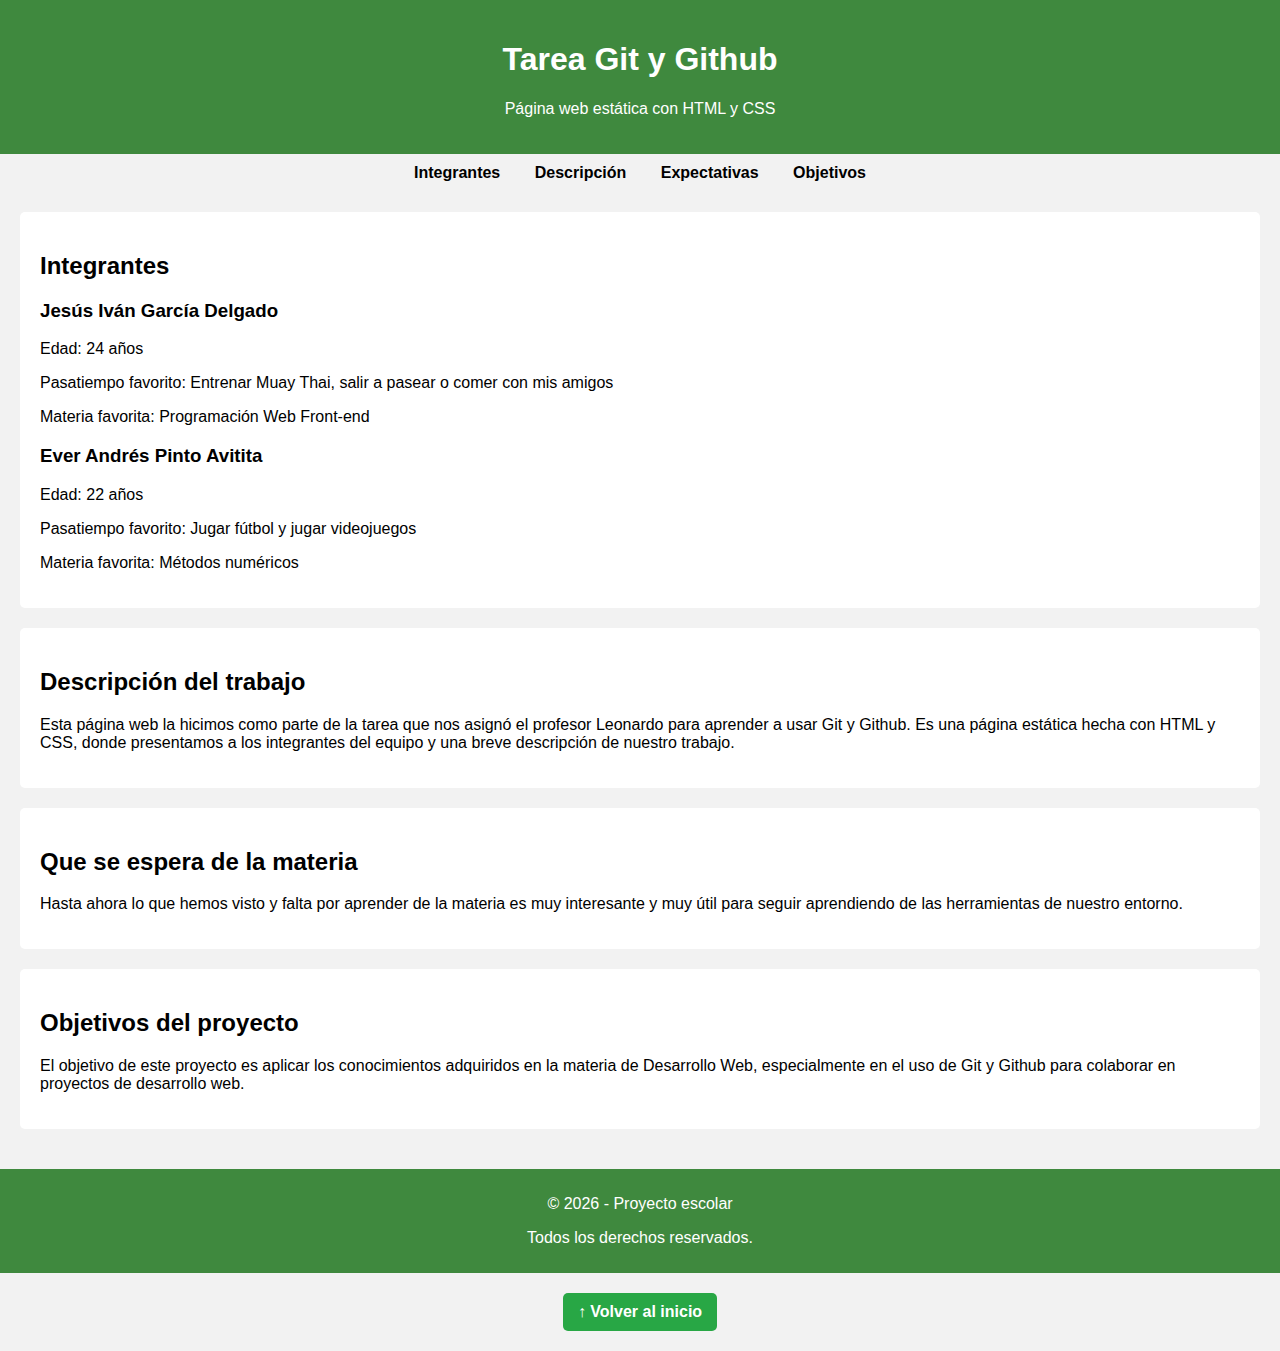
<file: pull_request/index.html>
<!DOCTYPE html>
<html lang="es">
<head>
    <meta charset="UTF-8">
    <title>Página del Equipo</title>
    <link rel="stylesheet" href="styles.css">
</head>
<body>

    <!-- Header con ID para volver arriba -->
    <header id="inicio">
        <h1>Tarea Git y Github</h1>
        <p>Página web estática con HTML y CSS</p>
    </header>

    <!-- Barra de navegación -->
    <nav class="barra-navegacion">
        <a href="#integrantes">Integrantes</a>
        <a href="#descripcion">Descripción</a>
        <a href="#expectativas">Expectativas</a>
        <a href="#objetivos">Objetivos</a>
    </nav>

    <main>

        <section id="integrantes">
            <h2>Integrantes</h2>

            <div class="integrante">
                <h3>Jesús Iván García Delgado</h3>
                <p>Edad: 24 años</p>
                <p>Pasatiempo favorito: Entrenar Muay Thai, salir a pasear o comer con mis amigos</p>
                <p>Materia favorita: Programación Web Front-end</p>
            </div>

            <div class="integrante">
                <h3>Ever Andrés Pinto Avitita</h3>
                <p>Edad: 22 años</p>
                <p>Pasatiempo favorito: Jugar fútbol y jugar videojuegos</p>
                <p>Materia favorita: Métodos numéricos</p>
            </div>
        </section>

        <section id="descripcion">
            <h2>Descripción del trabajo</h2>
            <p>
                Esta página web la hicimos como parte de la tarea que nos asignó el profesor
                Leonardo para aprender a usar Git y Github. Es una página estática 
                hecha con HTML y CSS, donde presentamos a los integrantes del equipo y una breve descripción de nuestro trabajo.
            </p>
        </section>

        <section id="expectativas">
            <h2>Que se espera de la materia</h2>
            <p>
                Hasta ahora lo que hemos visto y falta por aprender de la materia es muy interesante 
                y muy útil para seguir aprendiendo de las herramientas de nuestro entorno.
            </p>
        </section>

        <section id="objetivos">
            <h2>Objetivos del proyecto</h2>
            <p>
                El objetivo de este proyecto es aplicar los conocimientos adquiridos en la materia de Desarrollo Web, 
                especialmente en el uso de Git y Github para colaborar en proyectos de desarrollo web.
            </p>
        </section>

    </main>

    <footer>
        <p>© 2026 - Proyecto escolar</p>
        <div>
            <p>Todos los derechos reservados.</p>
        </div>
    </footer>

    <!-- Botón volver al inicio -->
    <a href="#inicio" class="btn-inicio">↑ Volver al inicio</a>

</body>
</html>
</file>
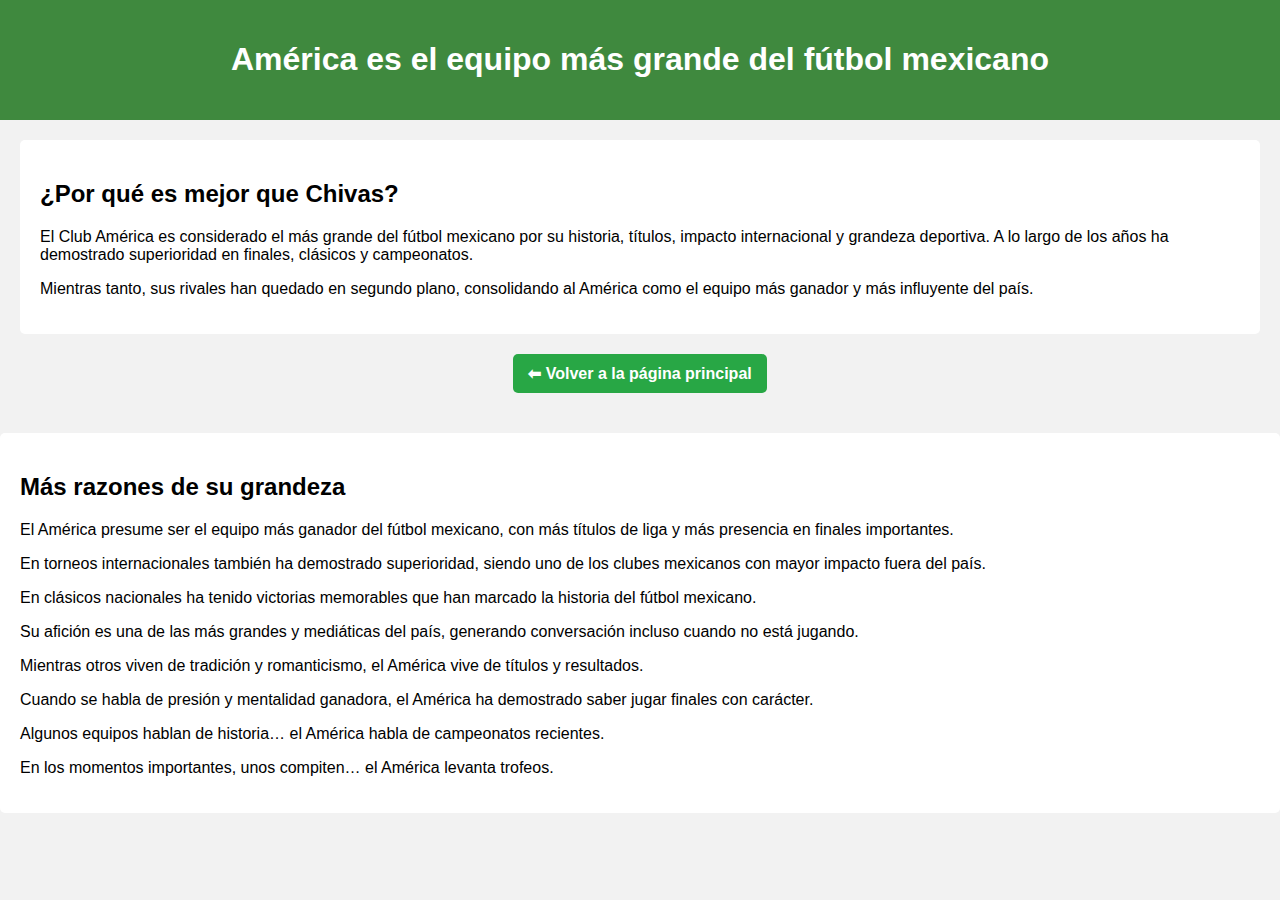
<file: pull_request/index2.html>
<!DOCTYPE html>
<html lang="es">
<head>
    <meta charset="UTF-8">
    <title>América el más grande</title>
    <link rel="stylesheet" href="styles.css">
</head>
<body>

    <header>
        <h1>América es el equipo más grande del fútbol mexicano</h1>
    </header>

    <main>
        <section>
            <h2>¿Por qué es mejor que Chivas?</h2>
            <p>
                El Club América es considerado el más grande del fútbol mexicano
                por su historia, títulos, impacto internacional y grandeza deportiva.
                A lo largo de los años ha demostrado superioridad en finales,
                clásicos y campeonatos.
            </p>

            <p>
                Mientras tanto, sus rivales han quedado en segundo plano,
                consolidando al América como el equipo más ganador
                y más influyente del país.
            </p>
        </section>

        <a href="index.html" class="btn-inicio">⬅ Volver a la página principal</a>
    </main>

<section>
    <h2>Más razones de su grandeza</h2>

    <p>
        El América presume ser el equipo más ganador del fútbol mexicano,
        con más títulos de liga y más presencia en finales importantes.
    </p>

    <p>
        En torneos internacionales también ha demostrado superioridad,
        siendo uno de los clubes mexicanos con mayor impacto fuera del país.
    </p>

    <p>
        En clásicos nacionales ha tenido victorias memorables que han marcado
        la historia del fútbol mexicano.
    </p>

    <p>
        Su afición es una de las más grandes y mediáticas del país,
        generando conversación incluso cuando no está jugando.
    </p>

    <p>
        Mientras otros viven de tradición y romanticismo,
        el América vive de títulos y resultados.
    </p>

    <p>
        Cuando se habla de presión y mentalidad ganadora,
        el América ha demostrado saber jugar finales con carácter.
    </p>

    <p>
    Algunos equipos hablan de historia… 
    el América habla de campeonatos recientes.
</p>

<p>
    En los momentos importantes, unos compiten…
    el América levanta trofeos.
</p>
</section>

</body>
</html>
</file>
<file: pull_request/styles.css>
body {
    font-family: Arial, sans-serif;
    background-color: #f2f2f2;
    margin: 0;
    padding: 0;
}

header {
    background-color:rgb(63, 137, 62);
    color: white;
    text-align: center;
    padding: 20px;
}

main {
    padding: 20px;
}

section {
    background-color: white;
    margin-bottom: 20px;
    padding: 20px;
    border-radius: 5px;
}

.integrante {
    margin-bottom: 10px;
}

footer {
    background-color: rgb(63, 137, 62);
    color: white;
    text-align: center;
    padding: 10px;
}
.barra-navegacion {
    text-align: center;
    padding: 10px;
    background-color: #f2f2f2;
}

.barra-navegacion a {
    text-decoration: none;
    margin: 0 15px;
    color: black;
    font-weight: bold;
}

.barra-navegacion a:hover {
    color: #0077cc;
}

.btn-inicio {
    display: block;
    width: fit-content;
    margin: 20px auto;
    padding: 10px 15px;
    background-color: #28a745;
    color: white;
    text-decoration: none;
    border-radius: 5px;
    font-weight: bold;
}

.btn-inicio:hover {
    background-color: #005fa3;
}
</file>
